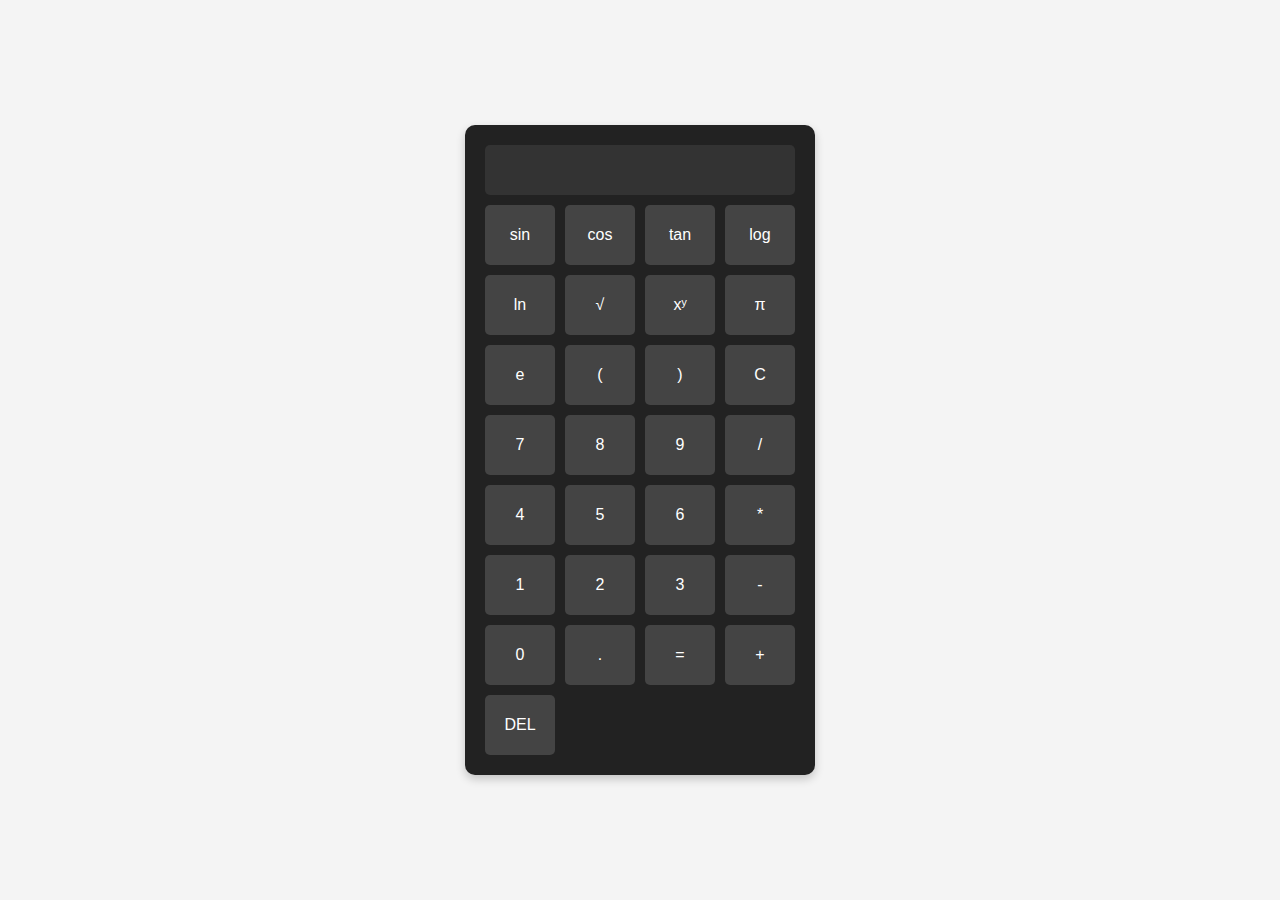
<file: calculator/index.html>
<!DOCTYPE html>
<html lang="en">
<head>
    <meta charset="UTF-8">
    <meta name="viewport" content="width=device-width, initial-scale=1.0">
    <title>Scientific Calculator</title>
    <link rel="stylesheet" href="style.css">
</head>
<body>

    <div class="calculator">
        <input type="text" id="display" disabled>

        <div class="buttons">
            <!-- Scientific Functions -->
            <button onclick="insertFunction('sin')">sin</button>
            <button onclick="insertFunction('cos')">cos</button>
            <button onclick="insertFunction('tan')">tan</button>
            <button onclick="chooseLog()">log</button>

            <button onclick="insertFunction('ln')">ln</button>
            <button onclick="insertFunction('sqrt')">√</button>
            <button onclick="appendValue('**')">xʸ</button>
            <button onclick="appendValue('pi')">π</button>

            <button onclick="appendValue('e')">e</button>
            <button onclick="appendValue('(')">(</button>
            <button onclick="appendValue(')')">)</button>
            <button onclick="clearDisplay()">C</button>

            <!-- Basic Operations -->
            <button onclick="appendValue('7')">7</button>
            <button onclick="appendValue('8')">8</button>
            <button onclick="appendValue('9')">9</button>
            <button onclick="appendValue('/')">/</button>

            <button onclick="appendValue('4')">4</button>
            <button onclick="appendValue('5')">5</button>
            <button onclick="appendValue('6')">6</button>
            <button onclick="appendValue('*')">*</button>

            <button onclick="appendValue('1')">1</button>
            <button onclick="appendValue('2')">2</button>
            <button onclick="appendValue('3')">3</button>
            <button onclick="appendValue('-')">-</button>

            <button onclick="appendValue('0')">0</button>
            <button onclick="appendValue('.')">.</button>
            <button onclick="calculateResult()">=</button>
            <button onclick="appendValue('+')">+</button>
            
            <button onclick="deleteLast()">DEL</button>
        </div>
    </div>

    <script src="script.js"></script>
</body>
</html>
</file>
<file: calculator/style.css>
* {
    margin: 0;
    padding: 0;
    box-sizing: border-box;
    font-family: Arial, sans-serif;
}

body {
    display: flex;
    justify-content: center;
    align-items: center;
    height: 100vh;
    background: #f4f4f4;
}

.calculator {
    background: #222;
    padding: 20px;
    border-radius: 10px;
    box-shadow: 0px 4px 10px rgba(0, 0, 0, 0.2);
    width: 350px;
    text-align: center;
}

#display {
    width: 100%;
    height: 50px;
    font-size: 1.5em;
    text-align: right;
    padding: 10px;
    border: none;
    outline: none;
    background: #333;
    color: white;
    border-radius: 5px;
}

.buttons {
    display: grid;
    grid-template-columns: repeat(4, 1fr);
    gap: 10px;
    margin-top: 10px;
}

button {
    height: 60px;
    font-size: 1em;
    border: none;
    border-radius: 5px;
    background: #444;
    color: white;
    cursor: pointer;
    transition: 0.3s;
}

button:hover {
    background: #666;
}

@media (max-width: 400px) {
    .calculator {
        width: 100%;
    }

    button {
        height: 50px;
        font-size: 0.9em;
    }
}
</file>
